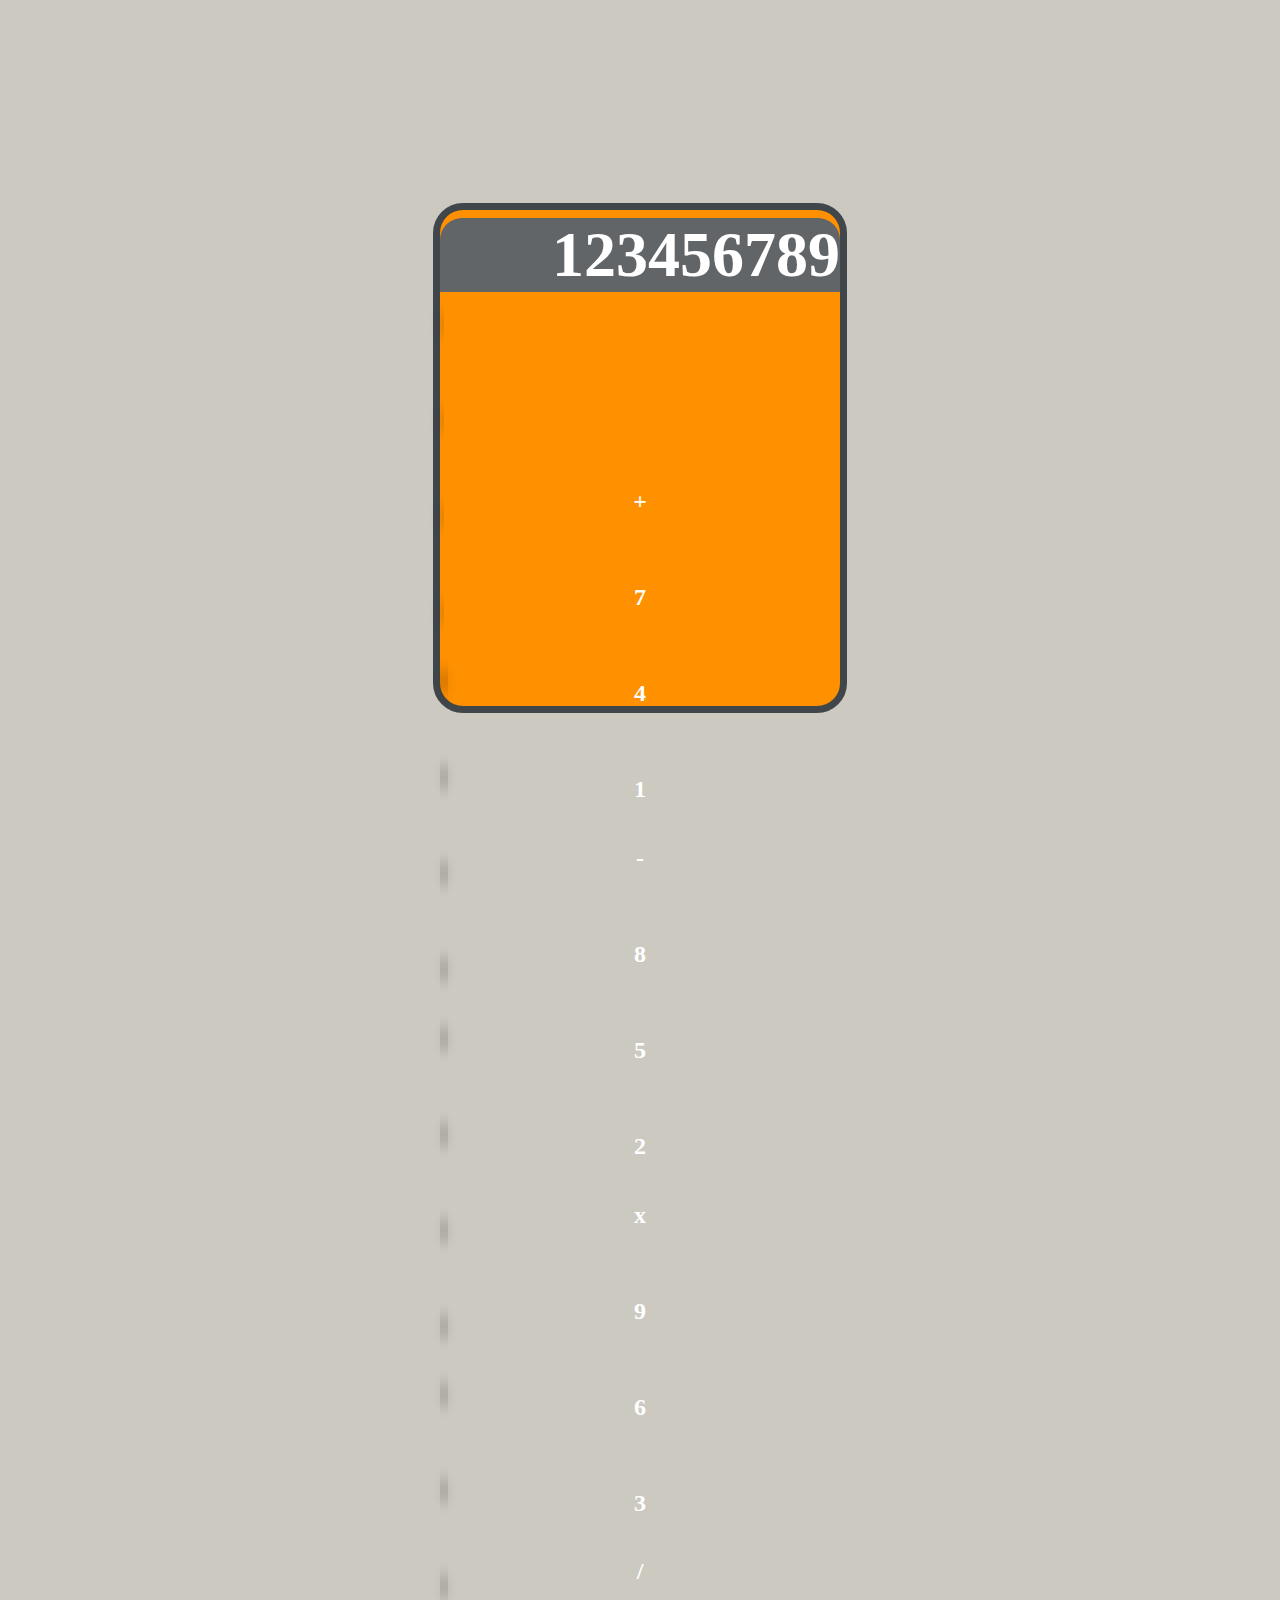
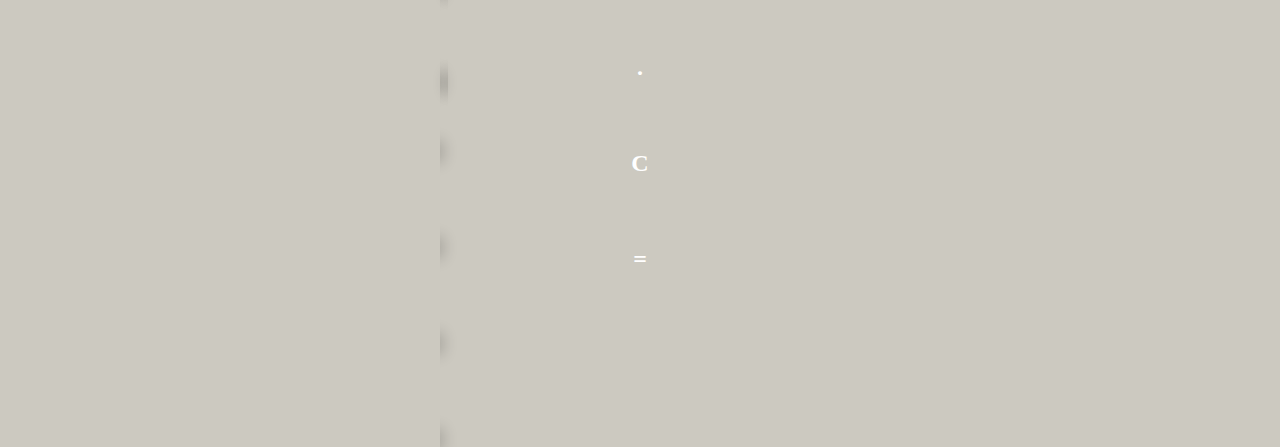
<file: calculate/index.html>
<!doctype html>
<html lang="en">
  <head>
    <!-- Required meta tags -->
    <meta charset="utf-8">
    <meta name="viewport" content="width=device-width, initial-scale=1">

    <!-- Bootstrap CSS -->
    <link href="https://cdn.jsdelivr.net/npm/bootstrap@5.1.3/dist/css/bootstrap.min.css" rel="stylesheet" integrity="sha384-1BmE4kWBq78iYhFldvKuhfTAU6auU8tT94WrHftjDbrCEXSU1oBoqyl2QvZ6jIW3" crossorigin="anonymous">
    <link rel="stylesheet" type="text/css" href="style.css">

    <title>Calculate</title>
  </head>
  <body>
    <div class="jumbotron calculator">
      <div class="container">
        <div class="row">
          <div id="result">
            <h1>123456789</h1>
          </div>
        </div>
        <div class="row calculator-keys">
          <div class="calc-button key-operator" data-action="add"><h2>+</h2></div>
          <div class="calc-button key-operator" data-action="subtract"><h2>-</h2></div>
          <div class="calc-button key-operator" data-action="multiply"><h2>x</h2></div>
          <div class="calc-button key-operator" data-action="divide"><h2>/</h2></div>
        </div>
        <div class="row calculator-keys">
          <div class="calc-button"><h2>7</h2></div>
          <div class="calc-button"><h2>8</h2></div>
          <div class="calc-button"><h2>9</h2></div>
          <div class="calc-button" data-action="decimal"><h2>.</h2></div>
        </div>
        <div class="row calculator-keys">
          <div class="calc-button"><h2>4</h2></div>
          <div class="calc-button"><h2>5</h2></div>
          <div class="calc-button"><h2>6</h2></div>
          <div class="calc-button" data-action="clear"><h2>C</h2></div>
        </div>
        <div class="row calculator-keys">
          <div class="calc-button"><h2>1</h2></div>
          <div class="calc-button"><h2>2</h2></div>
          <div class="calc-button"><h2>3</h2></div>
          <div class="calc-button key-equal" data-action="calculate"><h2>=</h2></div>
        </div>
      </div>
      
    </div>

    <!-- Optional JavaScript; choose one of the two! -->

    <!-- Option 1: Bootstrap Bundle with Popper -->
    <script src="https://cdn.jsdelivr.net/npm/bootstrap@5.1.3/dist/js/bootstrap.bundle.min.js" integrity="sha384-ka7Sk0Gln4gmtz2MlQnikT1wXgYsOg+OMhuP+IlRH9sENBO0LRn5q+8nbTov4+1p" crossorigin="anonymous"></script>
    <script src="script.js"></script>
  </body>
</html>
</file>
<file: calculate/style.css>
body {
    display: flex;
    justify-content: center;
    align-items: center;
    height: 100vh;
    background-color: #ccc9c0 !important;
}

.calculator{
    background-color: #ff9000;
    height: 31rem;
    width: 25rem;
    border: #41464b 7px solid;
    border-radius: 30px;
}

.row {
    height: 6rem;
}

.calc-button {
    background: gray;
    color: white;
    text-align: center;
    display: inline;
    width: 23%;
    margin: 1% 1%;
    border-radius: 20px;
    -webkit-box-shadow: 1px 2px 15px 2px rgba(0,0,0,0.2); 
    box-shadow: 1px 2px 15px 2px rgba(0,0,0,0.2);
}

.calc-button:active {
    -webkit-box-shadow: inset 1px 2px 15px 2px rgb(0 0 0 / 52%);
    box-shadow: inset 1px 2px 15px 2px rgb(0 0 0 / 52%);
}

#result {
    border-top-right-radius: 22px;
    background: #626568;
    color: white;
    border-top-left-radius: 22px;
}

#result h1 {
    font-size: 4rem;
    text-align: right;
    margin: 2% 0px;
}

.calc-button h2 {
    padding: 34%;
}
</file>
